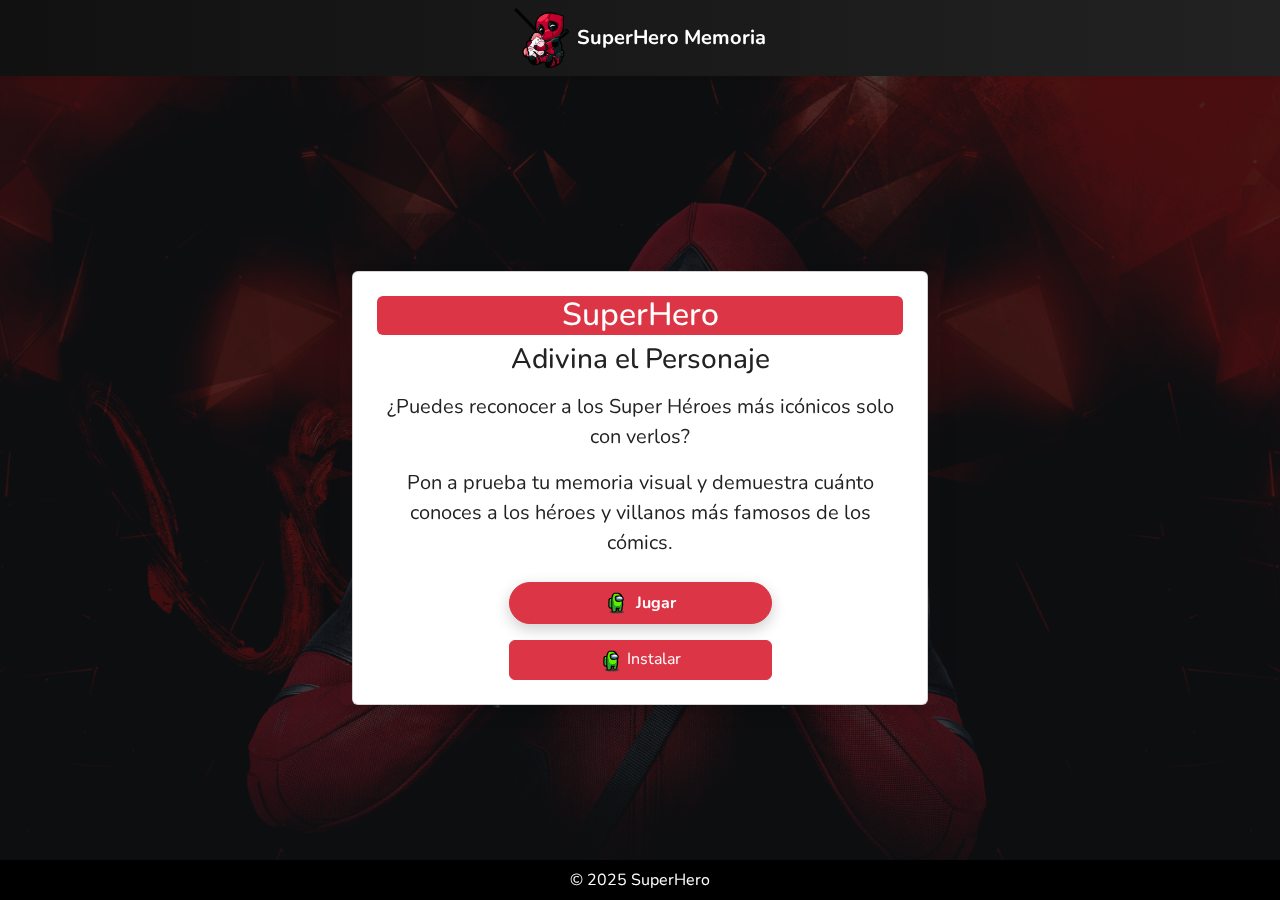
<file: index.html>
<!DOCTYPE html>
<html lang="es">

<head>
    <meta charset="UTF-8">
    <meta name="viewport" content="width=device-width, initial-scale=1.0, viewport-fit=cover">
    <title>SuperHero Juego</title>
    <!-- Bootstrap CSS -->
    <link href="https://cdn.jsdelivr.net/npm/bootstrap@5.3.6/dist/css/bootstrap.min.css" rel="stylesheet"
        crossorigin="anonymous">
    <link rel="manifest" href="manifest.json">
    <link rel="shortcut icon" href="img/favicon.png" type="image/x-icon">
    <link rel="stylesheet" href="css/style.css">
</head>

<body class="d-flex flex-column min-vh-100 overflow-hidden bg-dark text-white">

    <!-- Fondo -->
    <div class="background-overlay position-fixed top-0 start-0 w-100 h-100"></div>

    <header class="header-custom sticky-top shadow-sm">
        <div class="container d-flex align-items-center justify-content-center py-2">
            <a href="index.html" class="d-flex align-items-center text-decoration-none">
                <img src="img/deadpool-seeklogo.svg" alt="Logo" class="logo-img me-2">
                <span class="fw-bold fs-5 text-white">SuperHero Memoria</span>
            </a>
        </div>
    </header>
    <main class="flex-fill d-flex align-items-center justify-content-center position-relative z-1">
        <div class="container text-center rounded shadow max-w-600 w-100">
            <div class="card text-center content-card mx-auto">
                <div class="card-body overflow-auto p-4">
                    <h2 class="card-title text-white text-bg-danger rounded">SuperHero</h2>
                    <h3 class="mb-3">Adivina el Personaje</h3>
                    <p class="fs-5">¿Puedes reconocer a los Super Héroes más icónicos solo con verlos?</p>
                    <p class="fs-5">Pon a prueba tu memoria visual y demuestra cuánto conoces a los héroes y villanos
                        más famosos de
                        los cómics.</p>
                    <div class="d-grid gap-3 mt-4">
                        <div>
                            <a href="niveles.html"
                                class="btn btn-danger w-50 d-flex align-items-center justify-content-center mx-auto gap-2">
                                <img src="img/ico-facil.svg" alt="Jugar" style="height:24px;">
                                Jugar
                            </a>
                        </div>
                        <button id="btn-instalar"
                            class="btn btn-danger w-50 align-items-center justify-content-center mx-auto gap-2">
                            <img src="img/ico-facil.svg" alt="Instalar" style="height:24px;">
                            Instalar
                        </button>
                    </div>
                </div>
            </div>
        </div>
    </main>
    <footer
        class="flex-shrink-0 bg-black text-white text-center py-2 position-fixed bottom-0 start-0 w-100 z-3 shadow-sm">
        © 2025 SuperHero
    </footer>
    <script src="js/main.js"></script>
</body>

</html>
</file>
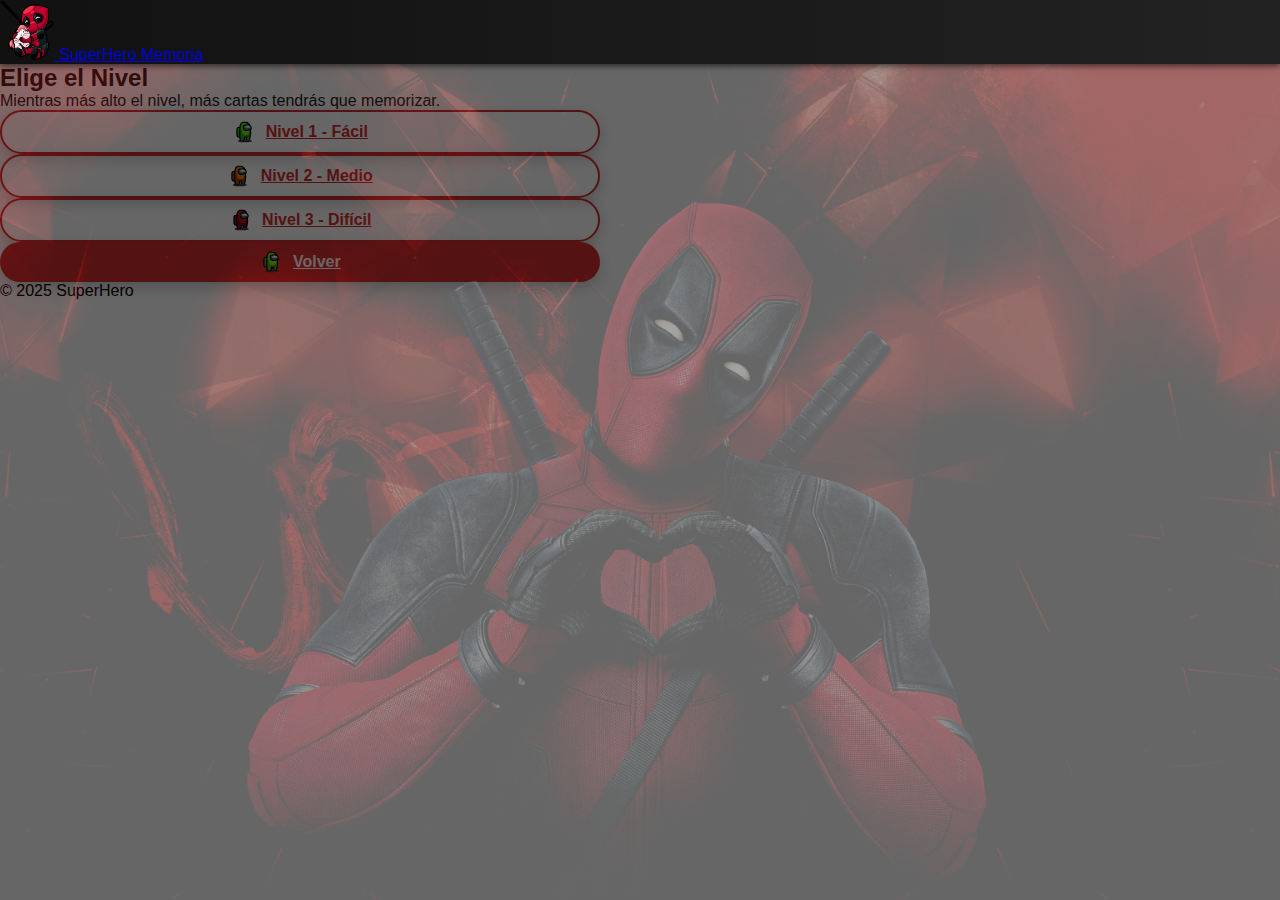
<file: niveles.html>
<!DOCTYPE html>
<html lang="es">

<head>
    <meta charset="UTF-8">
    <meta name="viewport" content="width=device-width, initial-scale=1, viewport-fit=cover">
    <title>Seleccionar Nivel - Juego de Memoria</title>
    <link href="https://cdn.jsdelivr.net/npm/bootstrap@5.3.6/dist/css/bootstrap.min.css" rel="stylesheet">
    <link rel="shortcut icon" href="/img/favicon.png" type="image/x-icon">
    <link rel="stylesheet" href="/css/style.css">
</head>

<body class="d-flex flex-column min-vh-100 bg-dark text-white">
    <!-- Fondo-->
    <div class="background-overlay position-fixed top-0 start-0 w-100 h-100"></div>
    <header class="header-custom sticky-top shadow-sm bg-black">
        <div class="container d-flex align-items-center justify-content-center py-2">
            <a href="index.html" class="d-flex align-items-center text-decoration-none">
                <img src="/img/deadpool-seeklogo.svg" alt="Logo" class="logo-img me-2">
                <span class="fw-bold fs-5 text-white">SuperHero Memoria</span>
            </a>
        </div>
    </header>
    <main class="flex-fill d-flex align-items-center justify-content-center position-relative z-1 py-4 px-3">
        <div class="content-card text-center p-4 bg-white rounded shadow max-w-600 w-100">
            <h2 class="card-title text-white text-bg-danger rounded py-1">Elige el Nivel</h2>
            <p class="mb-4 text-dark fw-semibold fs-4">Mientras más alto el nivel, más cartas tendrás que memorizar.</p>
            <div class="d-grid gap-3">
                <div>
                    <a href="niveles/nivel1.html"
                        class="btn btn-rojo-outline w-50 d-flex align-items-center justify-content-center mx-auto gap-2">
                        <img src="/img/ico-facil.svg" alt="Fácil" style="height: 24px;">
                        Nivel 1 - Fácil
                    </a>
                </div>
                <div>
                    <a href="niveles/nivel2.html"
                        class="btn btn-rojo-outline w-50 d-flex align-items-center justify-content-center mx-auto gap-2">
                        <img src="/img/ico-medio.svg" alt="Medio" style="height: 24px;">
                        Nivel 2 - Medio
                    </a>
                </div>
                <div>
                    <a href="niveles/nivel3.html"
                        class="btn btn-rojo-outline w-50 d-flex align-items-center justify-content-center mx-auto gap-2">
                        <img src="/img/ico-dificil.svg" alt="Difícil" style="height: 24px;">
                        Nivel 3 - Difícil
                    </a>
                </div>
            </div>
            <div class="d-grid gap-3 mt-4">
                <a href="index.html"
                    class="btn btn-rojo w-50 d-flex align-items-center justify-content-center mx-auto gap-2">
                    <img src="/img/ico-facil.svg" alt="Volver" style="height:24px;">
                    Volver
                </a>
            </div>
        </div>
    </main>
    <footer
        class="flex-shrink-0 bg-black text-white text-center py-2 position-fixed bottom-0 start-0 w-100 z-3 shadow-sm">
        © 2025 SuperHero
    </footer>

</body>

</html>
</file>
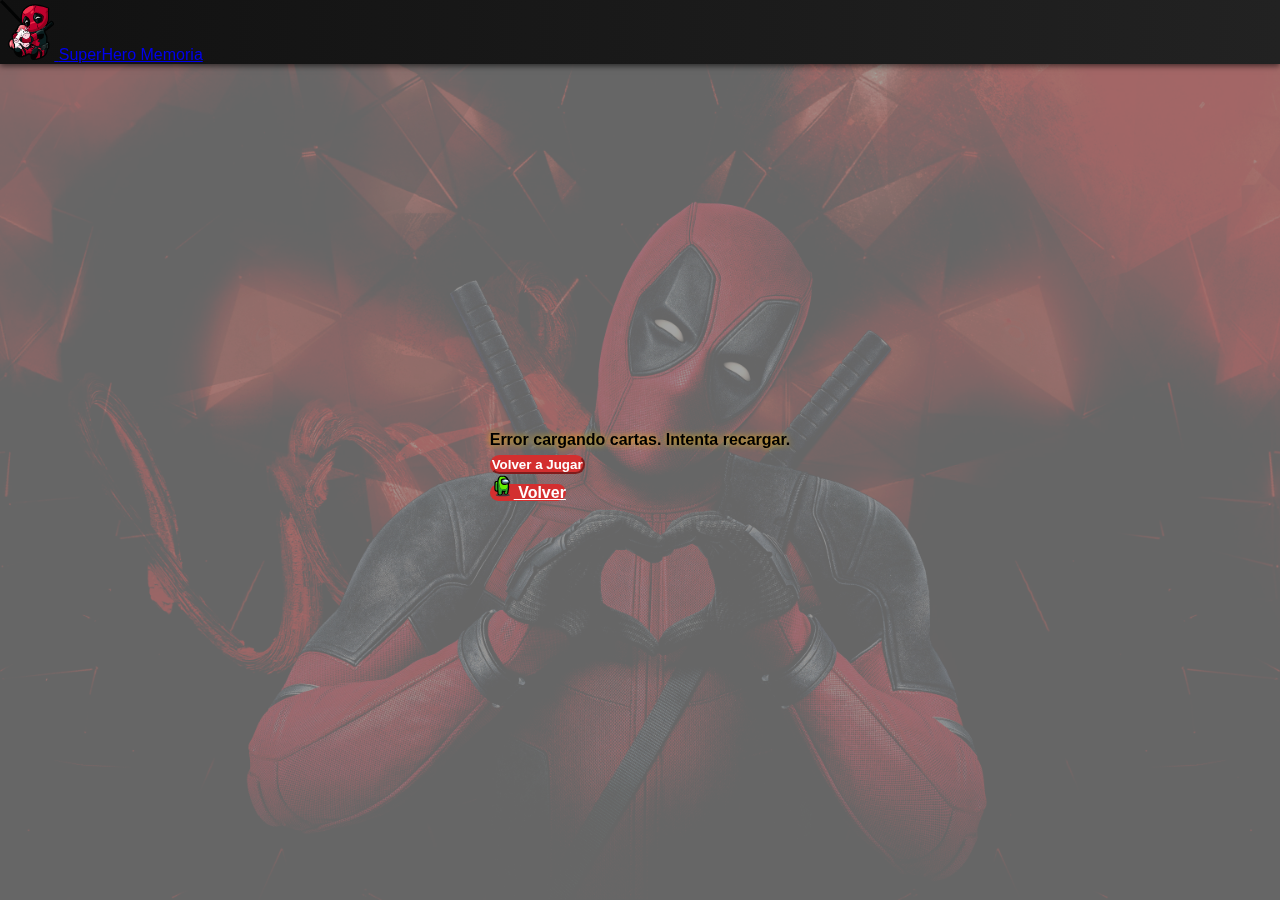
<file: niveles/nivel1.html>
<!DOCTYPE html>
<html lang="es">

<head>
    <meta charset="UTF-8">
    <meta name="viewport" content="width=device-width, initial-scale=1.0, viewport-fit=cover">
    <link href="https://cdn.jsdelivr.net/npm/bootstrap@5.3.6/dist/css/bootstrap.min.css" rel="stylesheet">
    <link rel="shortcut icon" href="../img/favicon.png" type="image/x-icon">
    <link rel="stylesheet" href="../css/style.css">
    <title>Juego Memoria - Nivel 1</title>
</head>

<body class="d-flex flex-column min-vh-100 bg-dark text-white overflow-hidden">

    <div class="background-overlay position-fixed top-0 start-0 w-100 h-100"></div>

    <header class="header-custom sticky-top shadow-sm">
        <div class="container d-flex align-items-center justify-content-center py-2">
            <a href="../index.html" class="d-flex align-items-center text-decoration-none">
                <img src="../img/deadpool-seeklogo.svg" alt="Logo" class="logo-img me-2">
                <span class="fw-bold fs-5 text-white">SuperHero Memoria</span>
            </a>
        </div>
    </header>

    <main id="main-juego" class="flex-fill position-relative main-container w-100">
        <div class="d-flex flex-column align-items-center justify-content-center h-100 w-100 px-3">

            <!-- Barra de progreso -->
            <div class="progress w-100 mb-3 progress-container">
                <div id="time-progress" class="progress-bar bg-warning progress-bar-custom" role="progressbar"></div>
            </div>

            <!-- Mensaje -->
            <div id="mensaje" class="text-center text-warning mb-3 fs-5 mensaje-juego"></div>

            <!-- Grid de cartas -->
            <div id="grid-cartas" class="row justify-content-center g-3 w-100">
                <!-- Las cartas se insertan dinámicamente -->
            </div>

            <!-- Botones -->
            <div class="text-center mt-4">
                <button id="btn-reiniciar" class="btn btn-rojo px-5">Volver a Jugar</button>
            </div>
            <div class="mt-3 mb-2">
                <a href="../niveles.html"
                    class="btn btn-rojo d-flex align-items-center justify-content-center mx-auto gap-2">
                    <img src="../img/ico-facil.svg" alt="Volver" style="height:24px;">
                    Volver
                </a>
            </div>

        </div>
    </main>

    <!-- Audios -->
    <audio id="audio-tap" src="../audio/tap.mp3" preload="auto"></audio>
    <audio id="audio-victory" src="../audio/victory.mp3" preload="auto"></audio>

    <script src="../js/nivel1.js"></script>
</body>

</html>
</file>
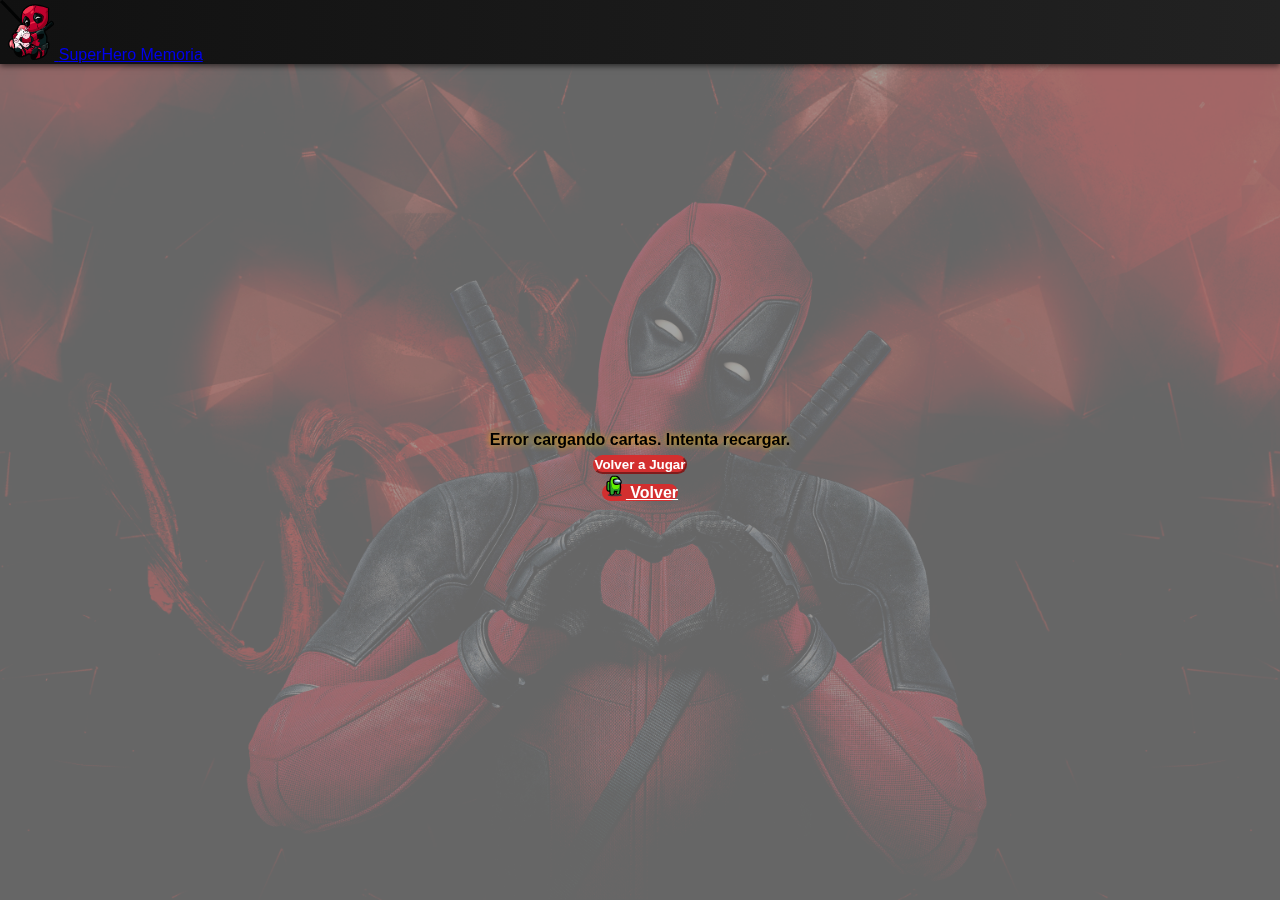
<file: niveles/nivel2.html>
<!DOCTYPE html>
<html lang="es">

<head>
    <meta charset="UTF-8">
    <meta name="viewport" content="width=device-width, initial-scale=1.0, viewport-fit=cover">
    <link href="https://cdn.jsdelivr.net/npm/bootstrap@5.3.6/dist/css/bootstrap.min.css" rel="stylesheet">
    <link rel="shortcut icon" href="/img/favicon.png" type="image/x-icon">
    <link rel="stylesheet" href="/css/style.css">
    <title>Juego Memoria - Nivel 1</title>
</head>

<body class="d-flex flex-column min-vh-100 bg-dark text-white overflow-hidden">

    <div class="background-overlay position-fixed top-0 start-0 w-100 h-100"></div>

    <header class="header-custom sticky-top shadow-sm">
        <div class="container d-flex align-items-center justify-content-center py-2">
            <a href="/index.html" class="d-flex align-items-center text-decoration-none">
                <img src="/img/deadpool-seeklogo.svg" alt="Logo" class="logo-img me-2">
                <span class="fw-bold fs-5 text-white">SuperHero Memoria</span>
            </a>
        </div>
    </header>

    <main id="main-juego"
        class="flex-grow-1 d-flex flex-column align-items-center justify-content-center w-100 px-2 position-relative main-container">
        <!-- Barra de progreso -->
        <div class="progress w-100 mb-3 progress-container">
            <div id="time-progress" class="progress-bar bg-warning progress-bar-custom" role="progressbar"></div>
        </div>

        <!-- Mensaje -->
        <div id="mensaje" class="text-center text-warning mb-3 fs-5 mensaje-juego"></div>

        <!-- Grid de cartas -->
        <div id="grid-cartas" class="row w-100 justify-content-center g-3">
            <!-- Las cartas se insertan dinámicamente -->
        </div>

        <!-- Botones -->
        <div class="text-center mt-4">
            <button id="btn-reiniciar" class="btn btn-rojo px-5">Volver a Jugar</button>
        </div>
        <div class="mt-4">
            <a href="/niveles.html" class="btn btn-rojo d-flex align-items-center justify-content-center mx-auto gap-2">
                <img src="/img/ico-facil.svg" alt="Volver" style="height:24px;">
                Volver
            </a>
        </div>
    </main>

    <!-- Audios -->
    <audio id="audio-tap" src="/audio/tap.mp3" preload="auto"></audio>
    <audio id="audio-victory" src="/audio/victory.mp3" preload="auto"></audio>

    <script src="/js/nivel2.js"></script>
</body>

</html>
</file>
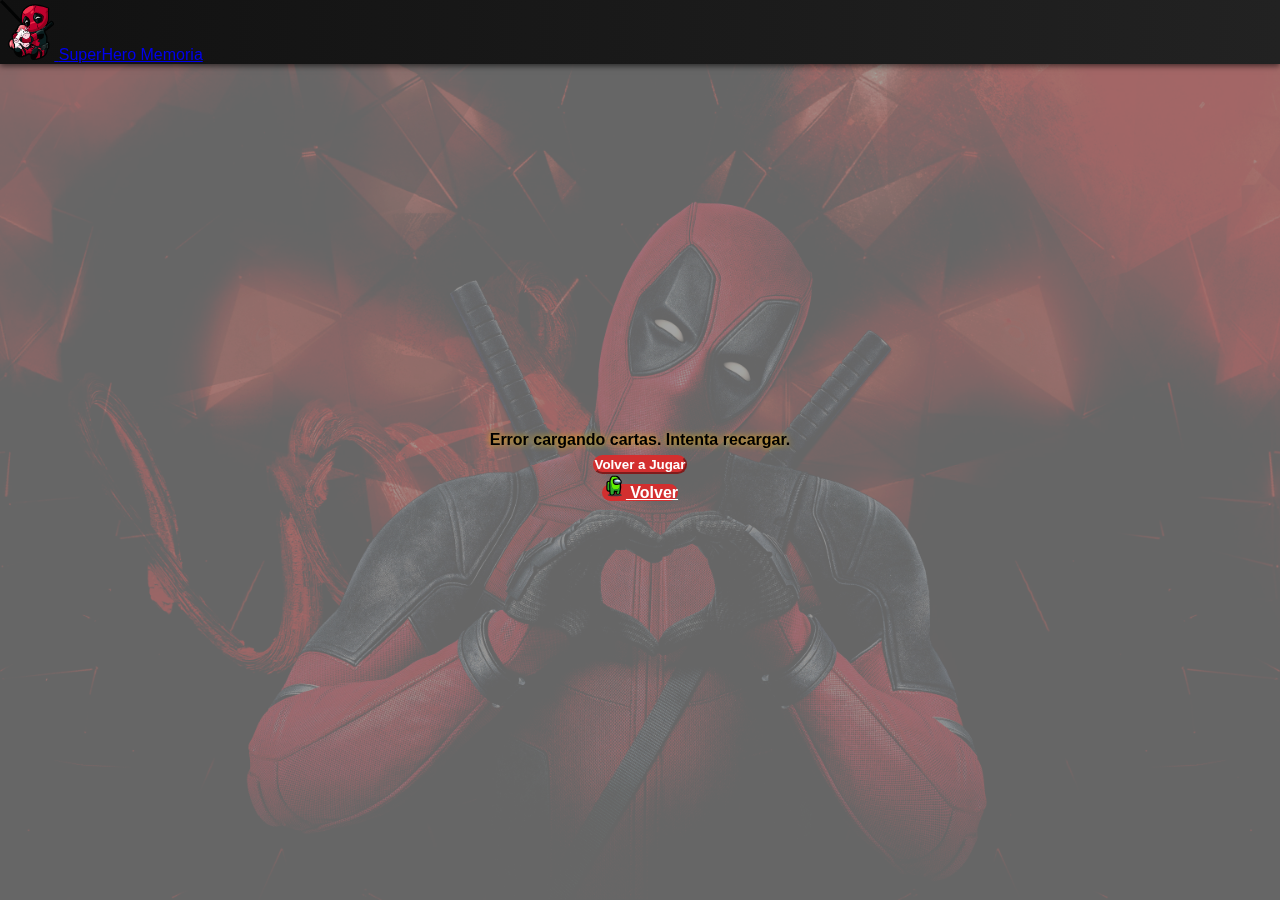
<file: niveles/nivel3.html>
<!DOCTYPE html>
<html lang="es">

<head>
    <meta charset="UTF-8">
    <meta name="viewport" content="width=device-width, initial-scale=1.0, viewport-fit=cover">
    <link href="https://cdn.jsdelivr.net/npm/bootstrap@5.3.6/dist/css/bootstrap.min.css" rel="stylesheet">
    <link rel="shortcut icon" href="/img/favicon.png" type="image/x-icon">
    <link rel="stylesheet" href="/css/style.css">
    <title>Juego Memoria - Nivel 1</title>
</head>

<body class="d-flex flex-column min-vh-100 bg-dark text-white overflow-hidden">

    <div class="background-overlay position-fixed top-0 start-0 w-100 h-100"></div>

    <header class="header-custom sticky-top shadow-sm">
        <div class="container d-flex align-items-center justify-content-center py-2">
            <a href="/index.html" class="d-flex align-items-center text-decoration-none">
                <img src="/img/deadpool-seeklogo.svg" alt="Logo" class="logo-img me-2">
                <span class="fw-bold fs-5 text-white">SuperHero Memoria</span>
            </a>
        </div>
    </header>

    <main id="main-juego"
        class="flex-grow-1 d-flex flex-column align-items-center justify-content-center w-100 px-2 position-relative main-container">
        <!-- Barra de progreso -->
        <div class="progress w-100 mb-3 progress-container">
            <div id="time-progress" class="progress-bar bg-warning progress-bar-custom" role="progressbar"></div>
        </div>

        <!-- Mensaje -->
        <div id="mensaje" class="text-center text-warning mb-3 fs-5 mensaje-juego"></div>

        <!-- Grid de cartas -->
        <div id="grid-cartas" class="row w-100 justify-content-center g-3">
            <!-- Las cartas se insertan dinámicamente -->
        </div>

        <!-- Botones -->
        <div class="text-center mt-4">
            <button id="btn-reiniciar" class="btn btn-rojo px-5">Volver a Jugar</button>
        </div>
        <div class="mt-4">
            <a href="/niveles.html" class="btn btn-rojo d-flex align-items-center justify-content-center mx-auto gap-2">
                <img src="/img/ico-facil.svg" alt="Volver" style="height:24px;">
                Volver
            </a>
        </div>
    </main>

    <!-- Audios -->
    <audio id="audio-tap" src="/audio/tap.mp3" preload="auto"></audio>
    <audio id="audio-victory" src="/audio/victory.mp3" preload="auto"></audio>
    <audio id="audio-fail" src="/audio/fail.mp3" preload="auto"></audio>

    <script src="/js/nivel3.js"></script>
</body>

</html>
</file>
<file: css/style.css>
@import url("https://fonts.googleapis.com/css2?family=Nunito+Sans:ital,opsz,wght@0,6..12,200..1000;1,6..12,200..1000&family=Nunito:ital,wght@0,200..1000;1,200..1000&display=swap");

* {
  padding: 0;
  margin: 0;
  box-sizing: border-box;
  font-family: "Nunito", Helvetica;
}

html,
body {
  height: 100%;
}

/* Fondo con overlay oscuro */
.background-overlay {
  position: absolute;
  inset: 0;
  background: url("../img/deadpool-wallpaper.jpg") no-repeat center center;
  background-size: cover;
}
.background-overlay::after {
  content: "";
  position: absolute;
  inset: 0;
  background-color: rgba(0, 0, 0, 0.6);
}

.progress-container {
  max-width: 600px;
  border-radius: 10px;
}

.progress-bar-custom {
  width: 100%;
  border-radius: 10px;
  transition: width 0.5s ease;
}

.mensaje-juego {
  min-height: 2rem;
  font-weight: 600;
  text-shadow: 0 0 5px rgba(255, 193, 7, 0.9);
}

.header-custom {
  position: sticky;
  top: 0;
  left: 0;
  width: 100%;
  z-index: 1030;
  background: linear-gradient(90deg, #111 0%, #222 100%);
  box-shadow: 0 2px 6px rgba(0, 0, 0, 0.6);
}

/* Fondo*/
.background-overlay {
  position: fixed;
  inset: 0;
  background: url("../img/deadpool-wallpaper.jpg") no-repeat center center fixed;
  background-size: cover;
  opacity: 0.6;
  z-index: 0;
}

#main-juego {
  flex-grow: 1;
  min-height: 0;
  height: calc(100vh - 56px - 40px);
  overflow: hidden;
  display: flex;
  flex-direction: column;
  justify-content: center;
}

.main-container {
  flex-grow: 1;
  display: flex;
  flex-direction: column;
  justify-content: center;
  align-items: center;
  padding: 1rem;
  max-width: 1200px;
  width: 100%;
  margin: 0 auto;
  position: relative;
  z-index: 1;
}

#grid-cartas {
  flex-grow: 1;
  overflow-y: auto;
  max-height: 100%;
  padding-bottom: 1rem;
}

/*Cartas*/
.memory-card {
  width: 100%;
  aspect-ratio: 1 / 1;
  min-width: 120px;
  max-width: 220px;
  cursor: pointer;
  border-radius: 1rem;
  overflow: hidden;
  box-shadow: 0 0 10px rgba(0, 0, 0, 0.3);
  transition: transform 0.3s ease;
}

.memory-card:hover {
  transform: scale(1.05);
}

.memory-card > div:first-child {
  display: flex;
  align-items: center;
  justify-content: center;
}
.memory-card > div:first-child img {
  width: 40px;
}

.memory-card > div:last-child {
  display: none;
  background: #fff;
}
.memory-card > div:last-child img {
  width: 100%;
  height: 100%;
  object-fit: cover;
  border-radius: 0.5rem;
  padding: 0.25rem;
}

.memory-card > div:first-child img {
  width: 100%;
  height: 100%;
  object-fit: cover;
  display: block;
}

.content-card {
  user-select: none;
}

/*Iconos dentro del botón*/
.d-grid a.btn {
  font-weight: 700;
  font-size: 1rem;
  border-radius: 50px;
  box-shadow: 0 5px 15px rgba(0, 0, 0, 0.2);
  transition: transform 0.3s ease, box-shadow 0.3s ease;
  display: flex !important;
  align-items: center;
  justify-content: center;
  gap: 0.6rem;
  padding: 0.5rem 0;
  margin: 0 auto;
}

.d-grid a.btn:hover {
  box-shadow: 0 8px 25px rgba(0, 0, 0, 0.35);
}

.d-grid a.btn img {
  height: 24px;
  pointer-events: none;
  user-select: none;
}

.d-grid p {
  font-weight: 600;
}

.header-custom {
  background: linear-gradient(90deg, #111 0%, #222 100%);
}

.logo-img {
  height: 60px;
  width: auto;
}

/*Botones*/
.btn-rojo {
  background-color: #d32f2f;
  border-color: #d32f2f;
  color: white;
  font-weight: 700;
  border-radius: 50px;
  transition: background-color 0.3s ease;
}

.btn-rojo:hover,
.btn-rojo:focus {
  background-color: #9a2222;
  border-color: #9a2222;
  color: white;
  text-decoration: none;
  outline: none;
}

.btn-rojo-outline {
  background-color: transparent;
  color: #d32f2f;
  border: 2px solid #d32f2f;
}

.btn-rojo-outline:hover {
  background-color: #d32f2f;
  color: #fff;
  border-color: #d32f2f;
}

.content-card p,
.content-card h2,
.content-card h3 {
  color: #222;
}

@media (max-height: 600px) {
  .content-card {
    max-height: 70vh !important;
  }
}

.max-w-600 {
  max-width: 600px !important;
}

/*Barra y mensaje*/
.progress {
  height: 15px !important;
  border-radius: 10px !important;
  box-shadow: 0 0 8px rgba(255, 193, 7, 0.7);
  overflow: hidden;
  background-color: rgba(255, 193, 7, 0.2) !important;
  transition: opacity 0.5s ease, height 0.5s ease, margin 0.5s ease,
    padding 0.5s ease;
}

.progress-bar {
  border-radius: 10px !important;
  transition: width 0.5s ease;
}

.progress.oculto {
  opacity: 0;
  pointer-events: none;
  height: 0 !important;
  margin: 0 !important;
  padding: 0 !important;
}

#mensaje {
  font-weight: 700;
  text-shadow: 0 0 6px rgba(255, 193, 7, 0.9);
  min-height: 1.5em;
  transition: color 0.3s ease;
}

/*Footer*/
.footer-custom {
  position: fixed;
  bottom: 0;
  left: 0;
  width: 100%;
  box-shadow: 0 -2px 6px rgba(0, 0, 0, 0.6);
}

/* Responsive tamaño de cartas */
@media (max-width: 768px) {
  .memory-card {
    min-width: 100px;
    max-width: 160px;
  }
}

@media (max-width: 576px) {
  .memory-card {
    min-width: 90px;
    max-width: 140px;
  }
}

@media (max-width: 576px) {
  .logo-img {
    height: 32px !important;
  }
}

@media (max-width: 576px) {
  .header-custom .logo-img {
    height: 32px;
  }
}
</file>
